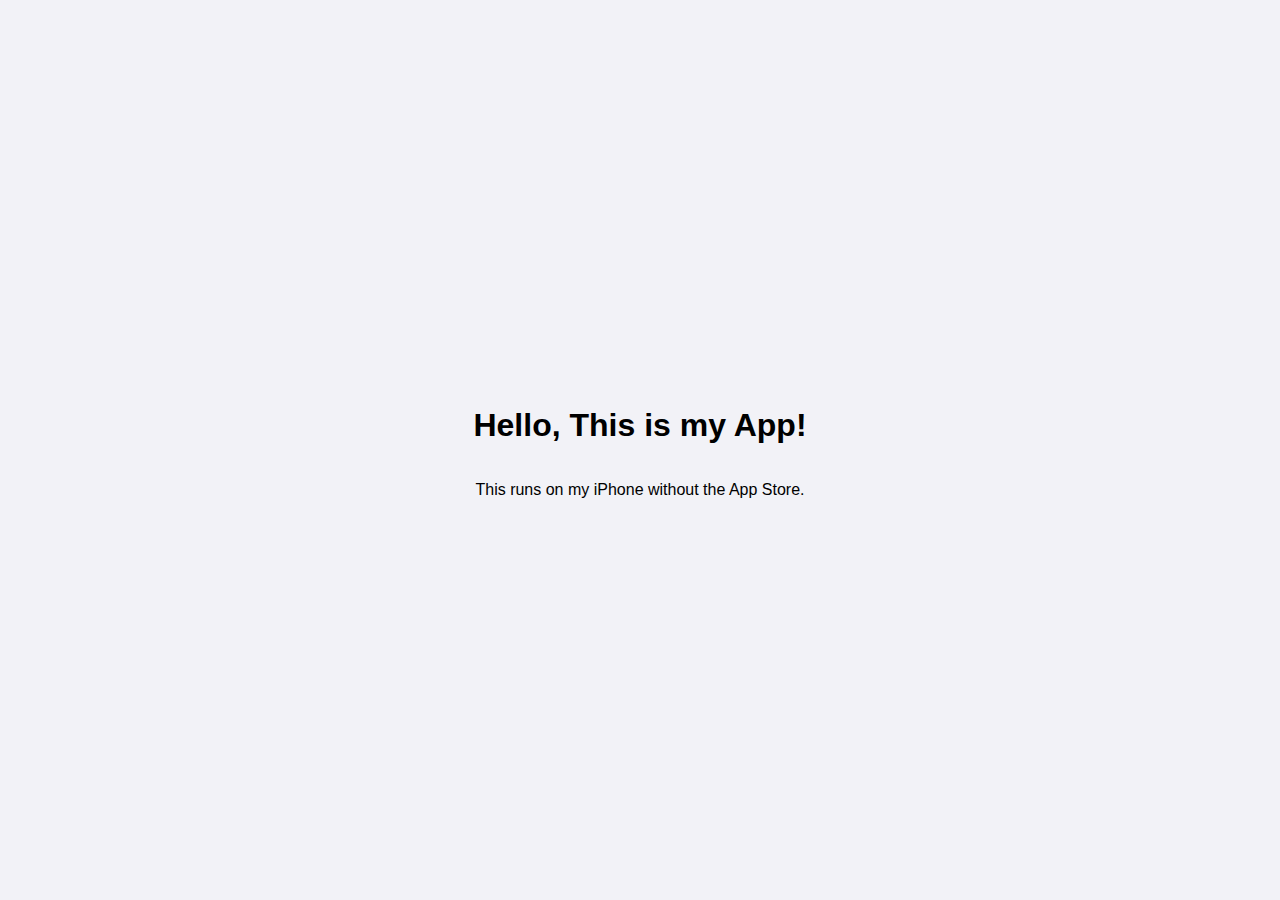
<file: index.html>
<!DOCTYPE html>
<html lang="en">
<head>
    <meta charset="UTF-8">
    <meta name="viewport" content="width=device-width, initial-scale=1.0, user-scalable=no">
    <title>My Personal App</title>
    <meta name="apple-mobile-web-app-capable" content="yes">
    <meta name="apple-mobile-web-app-status-bar-style" content="black-translucent">
    <link rel="apple-touch-icon" href="icon.png">
    <link rel="stylesheet" href="style.css">
</head>
<body>
    <h1>Hello, This is my App!</h1>
    <p>This runs on my iPhone without the App Store.</p>
</body>
</html>
</file>
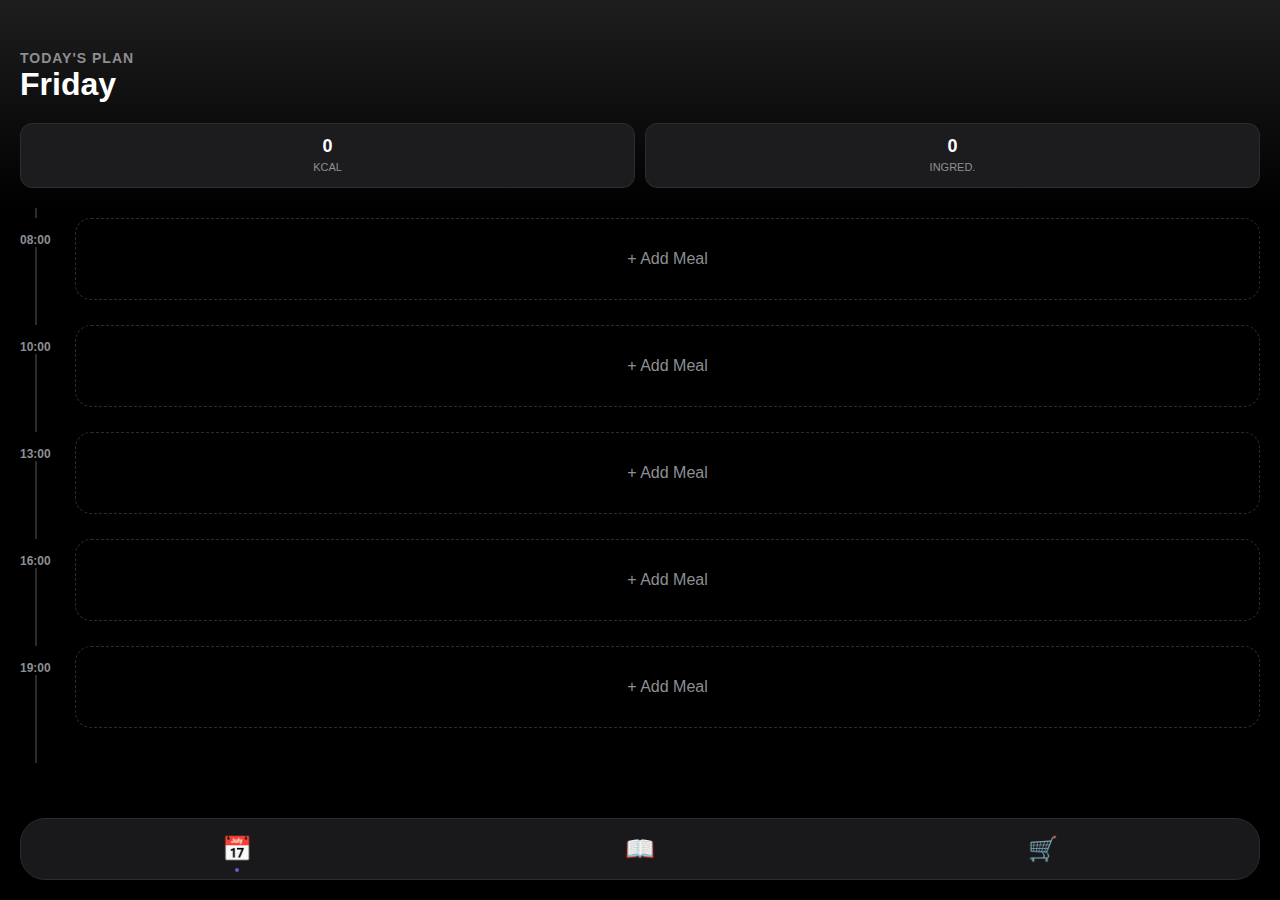
<file: meals.html>
<!DOCTYPE html>
<html lang="en">
<head>
    <meta charset="UTF-8">
    <meta name="viewport" content="width=device-width, initial-scale=1.0, maximum-scale=1.0, user-scalable=no, viewport-fit=cover">
    <title>Prosper Meal Plan</title>
    <style>
        :root {
            --bg: #000000;
            --card: #1c1c1e;
            --accent: #6e56cf; /* Prosper Purple */
            --accent-dim: #2f265f;
            --text: #ffffff;
            --text-sec: #8e8e93;
            --border: #2c2c2e;
            --success: #32d74b;
            --danger: #ff453a;
        }

        body {
            font-family: -apple-system, BlinkMacSystemFont, "SF Pro Display", "Segoe UI", Roboto, sans-serif;
            background-color: var(--bg);
            color: var(--text);
            margin: 0;
            padding: 0;
            padding-bottom: 90px; /* Space for dock */
            -webkit-user-select: none;
            user-select: none;
        }

        /* --- DASHBOARD HEADER --- */
        .dashboard {
            padding: 50px 20px 20px 20px;
            background: linear-gradient(180deg, rgba(30,30,30,1) 0%, rgba(0,0,0,0) 100%);
        }
        .date-header { font-size: 32px; font-weight: 800; margin-bottom: 5px; }
        .subtitle { color: var(--text-sec); font-size: 14px; text-transform: uppercase; letter-spacing: 1px; font-weight: 600; }

        .stats-row {
            display: flex; gap: 10px; margin-top: 20px;
        }
        .stat-card {
            flex: 1; background: var(--card); border-radius: 12px; padding: 12px;
            text-align: center; border: 1px solid var(--border);
        }
        .stat-val { font-size: 18px; font-weight: 700; display: block; }
        .stat-label { font-size: 11px; color: var(--text-sec); text-transform: uppercase; }

        /* --- TIMELINE VIEW --- */
        .timeline-container { padding: 10px 20px; position: relative; }
        
        /* The vertical line */
        .timeline-container::before {
            content: ''; position: absolute; left: 35px; top: 0; bottom: 0;
            width: 2px; background: var(--border); z-index: 0;
        }

        .time-slot {
            display: flex; align-items: flex-start; margin-bottom: 25px; position: relative; z-index: 1;
        }
        
        .time-label {
            width: 40px; font-size: 12px; color: var(--text-sec); font-weight: 600; padding-top: 15px; background: var(--bg);
        }

        .meal-card {
            flex: 1; margin-left: 15px;
            background: var(--card); border-radius: 16px; padding: 15px;
            border: 1px solid var(--border);
            position: relative; transition: transform 0.1s;
        }
        .meal-card:active { transform: scale(0.98); }

        .meal-card.empty {
            border: 1px dashed var(--border); background: transparent; color: var(--text-sec);
            display: flex; align-items: center; justify-content: center; height: 50px;
        }

        .meal-title { font-weight: 600; font-size: 16px; margin-bottom: 4px; }
        .meal-info { font-size: 13px; color: var(--text-sec); }
        .meal-macros { font-size: 11px; color: var(--accent); margin-top: 8px; font-weight: 600; }

        /* --- BOTTOM NAVIGATION (DOCK) --- */
        .dock {
            position: fixed; bottom: 20px; left: 20px; right: 20px;
            background: rgba(28, 28, 30, 0.9);
            backdrop-filter: blur(20px);
            border-radius: 25px;
            padding: 15px;
            display: flex; justify-content: space-around;
            border: 1px solid var(--border);
            box-shadow: 0 10px 30px rgba(0,0,0,0.5);
            z-index: 100;
        }
        .dock-btn {
            background: none; border: none; color: var(--text-sec);
            font-size: 24px; cursor: pointer; position: relative;
        }
        .dock-btn.active { color: var(--text); }
        .dock-btn.active::after {
            content: ''; position: absolute; bottom: -8px; left: 50%; transform: translateX(-50%);
            width: 4px; height: 4px; background: var(--accent); border-radius: 50%;
        }

        /* --- MODALS (Drawers) --- */
        .drawer-overlay {
            position: fixed; top: 0; left: 0; right: 0; bottom: 0;
            background: rgba(0,0,0,0.6); z-index: 200;
            display: none; align-items: flex-end;
        }
        .drawer {
            background: var(--card); width: 100%; border-radius: 24px 24px 0 0;
            padding: 25px; box-sizing: border-box;
            transform: translateY(100%); transition: transform 0.3s cubic-bezier(0.2, 0.8, 0.2, 1);
            max-height: 85vh; overflow-y: auto;
        }
        .drawer.open { transform: translateY(0); }

        /* Form Inputs */
        input, select {
            width: 100%; padding: 14px; margin-bottom: 12px;
            background: #2c2c2e; border: none; border-radius: 10px;
            color: white; font-size: 16px; box-sizing: border-box;
        }
        input:focus { outline: 2px solid var(--accent); }

        .btn-primary {
            width: 100%; background: var(--accent); color: white;
            padding: 16px; border-radius: 12px; border: none;
            font-weight: 700; font-size: 16px; margin-top: 10px;
        }
        
        /* Ingredient Row in Form */
        .ing-row { display: flex; gap: 8px; margin-bottom: 8px; }
        .ing-unit { flex: 0.5; }

        /* Shopping List Style */
        .check-item {
            display: flex; align-items: center; padding: 15px 0; border-bottom: 1px solid var(--border);
        }
        .check-item input { width: 24px; height: 24px; margin-right: 15px; accent-color: var(--accent); }
        .check-item.done { opacity: 0.3; text-decoration: line-through; }
    </style>
</head>
<body>

    <div id="view-timeline">
        <div class="dashboard">
            <div class="subtitle">Today's Plan</div>
            <div class="date-header" id="currentDate">Monday</div>
            
            <div class="stats-row">
                <div class="stat-card">
                    <span class="stat-val" id="totalCal">0</span>
                    <span class="stat-label">Kcal</span>
                </div>
                <div class="stat-card">
                    <span class="stat-val" id="totalItems">0</span>
                    <span class="stat-label">Ingred.</span>
                </div>
            </div>
        </div>

        <div class="timeline-container" id="timeline">
            </div>
    </div>

    <div id="view-shopping" style="display:none; padding: 50px 20px;">
        <div class="date-header">Shopping List</div>
        <div class="subtitle" style="margin-bottom: 20px;">Based on your schedule</div>
        <div id="shoppingListContainer"></div>
    </div>

    <div id="view-recipes" style="display:none; padding: 50px 20px;">
        <div style="display:flex; justify-content:space-between; align-items:center;">
            <div class="date-header">Recipes</div>
            <button onclick="openRecipeDrawer()" style="background:var(--accent); color:white; border:none; padding:8px 15px; border-radius:20px; font-weight:600;">+ New</button>
        </div>
        <div id="recipeListContainer" style="margin-top:20px;"></div>
    </div>

    <div class="dock">
        <button class="dock-btn active" onclick="switchView('timeline', this)">📅</button>
        <button class="dock-btn" onclick="switchView('recipes', this)">📖</button>
        <button class="dock-btn" onclick="switchView('shopping', this)">🛒</button>
    </div>

    <div id="drawer-select" class="drawer-overlay" onclick="closeDrawer('drawer-select')">
        <div class="drawer" onclick="event.stopPropagation()">
            <h2 style="margin-top:0">Add to <span id="selectedSlotTime"></span></h2>
            <div id="selectorList" style="display:grid; gap:10px;"></div>
            <button class="btn-primary" style="background:var(--card); border:1px solid var(--border); margin-top:10px" onclick="clearSlot()">Clear Slot</button>
        </div>
    </div>

    <div id="drawer-recipe" class="drawer-overlay" onclick="closeDrawer('drawer-recipe')">
        <div class="drawer" onclick="event.stopPropagation()">
            <h2 style="margin-top:0">Create Recipe</h2>
            <input type="text" id="newRecName" placeholder="Recipe Name (e.g., Avocado Toast)">
            <input type="number" id="newRecCal" placeholder="Calories (e.g., 350)">
            
            <label style="font-size:12px; color:var(--text-sec); text-transform:uppercase;">Ingredients</label>
            <div id="ingContainer"></div>
            <button onclick="addIngInput()" style="width:100%; padding:10px; background:#2c2c2e; border:none; color:white; border-radius:8px; margin-top:5px;">+ Add Ingredient</button>

            <button class="btn-primary" onclick="saveRecipe()">Save Recipe</button>
        </div>
    </div>

    <script>
        // --- DATA & STATE ---
        let recipes = JSON.parse(localStorage.getItem('proRecipes')) || [];
        // Schedule: { "08:00": recipeIndex, "12:00": recipeIndex ... }
        let schedule = JSON.parse(localStorage.getItem('proSchedule')) || {};
        
        // Define the "Day" structure (Time Blocks)
        const timeBlocks = ["08:00", "10:00", "13:00", "16:00", "19:00"];
        let currentSlot = null;

        // --- INIT ---
        function init() {
            document.getElementById('currentDate').innerText = new Date().toLocaleDateString('en-US', { weekday: 'long' });
            renderTimeline();
            updateDashboard();
        }

        // --- RENDER TIMELINE ---
        function renderTimeline() {
            const container = document.getElementById('timeline');
            container.innerHTML = "";

            timeBlocks.forEach(time => {
                const recIdx = schedule[time];
                const recipe = recipes[recIdx];

                let cardHtml = "";
                if (recipe) {
                    cardHtml = `
                        <div class="meal-card" onclick="openSelector('${time}')">
                            <div class="meal-title">${recipe.name}</div>
                            <div class="meal-info">${recipe.ings.length} ingredients</div>
                            <div class="meal-macros">${recipe.cal} kcal</div>
                        </div>
                    `;
                } else {
                    cardHtml = `
                        <div class="meal-card empty" onclick="openSelector('${time}')">
                            <span>+ Add Meal</span>
                        </div>
                    `;
                }

                container.innerHTML += `
                    <div class="time-slot">
                        <div class="time-label">${time}</div>
                        ${cardHtml}
                    </div>
                `;
            });
        }

        // --- DASHBOARD UPDATES ---
        function updateDashboard() {
            let totalCal = 0;
            let totalIng = 0;

            Object.values(schedule).forEach(idx => {
                const r = recipes[idx];
                if(r) {
                    totalCal += parseInt(r.cal) || 0;
                    totalIng += r.ings.length;
                }
            });

            // Animate numbers logic could go here, keeping it simple for now
            document.getElementById('totalCal').innerText = totalCal;
            document.getElementById('totalItems').innerText = totalIng;
        }

        // --- RECIPE MANAGEMENT ---
        function renderRecipes() {
            const container = document.getElementById('recipeListContainer');
            container.innerHTML = "";
            recipes.forEach((r, i) => {
                container.innerHTML += `
                    <div class="meal-card" style="margin-left:0; margin-bottom:10px; display:flex; justify-content:space-between; align-items:center;">
                        <div>
                            <div class="meal-title">${r.name}</div>
                            <div class="meal-macros">${r.cal} kcal</div>
                        </div>
                        <button onclick="deleteRecipe(${i})" style="background:none; border:none; color:var(--danger); font-size:18px;">✕</button>
                    </div>
                `;
            });
        }

        function saveRecipe() {
            const name = document.getElementById('newRecName').value;
            const cal = document.getElementById('newRecCal').value;
            const rows = document.querySelectorAll('.ing-row');
            let ings = [];

            rows.forEach(row => {
                const n = row.querySelector('.ing-n').value;
                const q = row.querySelector('.ing-q').value;
                const u = row.querySelector('.ing-u').value;
                if(n && q) ings.push({n, q: parseFloat(q), u});
            });

            if(!name) return alert("Name required");

            recipes.push({name, cal, ings});
            localStorage.setItem('proRecipes', JSON.stringify(recipes));
            closeDrawer('drawer-recipe');
            renderRecipes();
        }

        function deleteRecipe(i) {
            if(confirm("Delete?")) {
                recipes.splice(i, 1);
                // Clean up schedule
                for(let t in schedule) { if(schedule[t] == i) delete schedule[t]; }
                
                localStorage.setItem('proRecipes', JSON.stringify(recipes));
                localStorage.setItem('proSchedule', JSON.stringify(schedule));
                renderRecipes();
                renderTimeline();
                updateDashboard();
            }
        }

        // --- SELECTION LOGIC ---
        function openSelector(time) {
            currentSlot = time;
            document.getElementById('selectedSlotTime').innerText = time;
            const list = document.getElementById('selectorList');
            list.innerHTML = "";
            
            recipes.forEach((r, i) => {
                list.innerHTML += `
                    <div class="meal-card" style="margin:0; cursor:pointer;" onclick="selectRecipe(${i})">
                        <div class="meal-title">${r.name}</div>
                        <div class="meal-macros">${r.cal} kcal</div>
                    </div>
                `;
            });
            
            if(recipes.length === 0) list.innerHTML = "<p style='color:gray'>No recipes created yet.</p>";

            openDrawer('drawer-select');
        }

        function selectRecipe(idx) {
            schedule[currentSlot] = idx;
            localStorage.setItem('proSchedule', JSON.stringify(schedule));
            closeDrawer('drawer-select');
            renderTimeline();
            updateDashboard();
        }

        function clearSlot() {
            delete schedule[currentSlot];
            localStorage.setItem('proSchedule', JSON.stringify(schedule));
            closeDrawer('drawer-select');
            renderTimeline();
            updateDashboard();
        }

        // --- SHOPPING LIST ---
        function renderShopping() {
            const container = document.getElementById('shoppingListContainer');
            let totals = {};

            Object.values(schedule).forEach(idx => {
                const r = recipes[idx];
                if(r) {
                    r.ings.forEach(ing => {
                        const k = `${ing.n}|${ing.u}`;
                        totals[k] = (totals[k] || 0) + ing.q;
                    });
                }
            });

            container.innerHTML = "";
            if(Object.keys(totals).length === 0) container.innerHTML = "<p style='color:gray'>Plan some meals first.</p>";

            for(let [k, q] of Object.entries(totals)) {
                const [n, u] = k.split('|');
                container.innerHTML += `
                    <label class="check-item">
                        <input type="checkbox" onchange="this.parentElement.classList.toggle('done')">
                        <span style="flex:1">${n}</span>
                        <strong style="color:var(--accent)">${q} ${u}</strong>
                    </label>
                `;
            }
        }

        // --- DRAWER & UI UTILS ---
        function openDrawer(id) {
            const el = document.getElementById(id);
            el.style.display = 'flex';
            setTimeout(() => { el.querySelector('.drawer').classList.add('open'); }, 10);
        }

        function closeDrawer(id) {
            const el = document.getElementById(id);
            el.querySelector('.drawer').classList.remove('open');
            setTimeout(() => { el.style.display = 'none'; }, 300);
        }

        function openRecipeDrawer() {
            document.getElementById('ingContainer').innerHTML = "";
            document.getElementById('newRecName').value = "";
            document.getElementById('newRecCal').value = "";
            addIngInput();
            openDrawer('drawer-recipe');
        }

        function addIngInput() {
            const d = document.createElement('div');
            d.className = 'ing-row';
            d.innerHTML = `
                <input class="ing-n" placeholder="Item" style="flex:2">
                <input class="ing-q" type="number" placeholder="Qty" style="flex:1">
                <select class="ing-u">
                    <option>g</option><option>ml</option><option>oz</option><option>unit</option>
                </select>
            `;
            document.getElementById('ingContainer').appendChild(d);
        }

        function switchView(viewName, btn) {
            // Hide all
            document.getElementById('view-timeline').style.display = 'none';
            document.getElementById('view-shopping').style.display = 'none';
            document.getElementById('view-recipes').style.display = 'none';
            
            // Show target
            document.getElementById('view-'+viewName).style.display = 'block';

            // Update nav
            document.querySelectorAll('.dock-btn').forEach(b => b.classList.remove('active'));
            btn.classList.add('active');

            if(viewName === 'shopping') renderShopping();
            if(viewName === 'recipes') renderRecipes();
        }

        init();
    </script>
</body>
</html>
</file>
<file: style.css>
body {
    font-family: -apple-system, BlinkMacSystemFont, "Segoe UI", Roboto, Helvetica;
    background-color: #f2f2f7; /* iOS Light Gray */
    display: flex;
    flex-direction: column;
    align-items: center;
    justify-content: center;
    height: 100vh;
    margin: 0;
}
</file>
